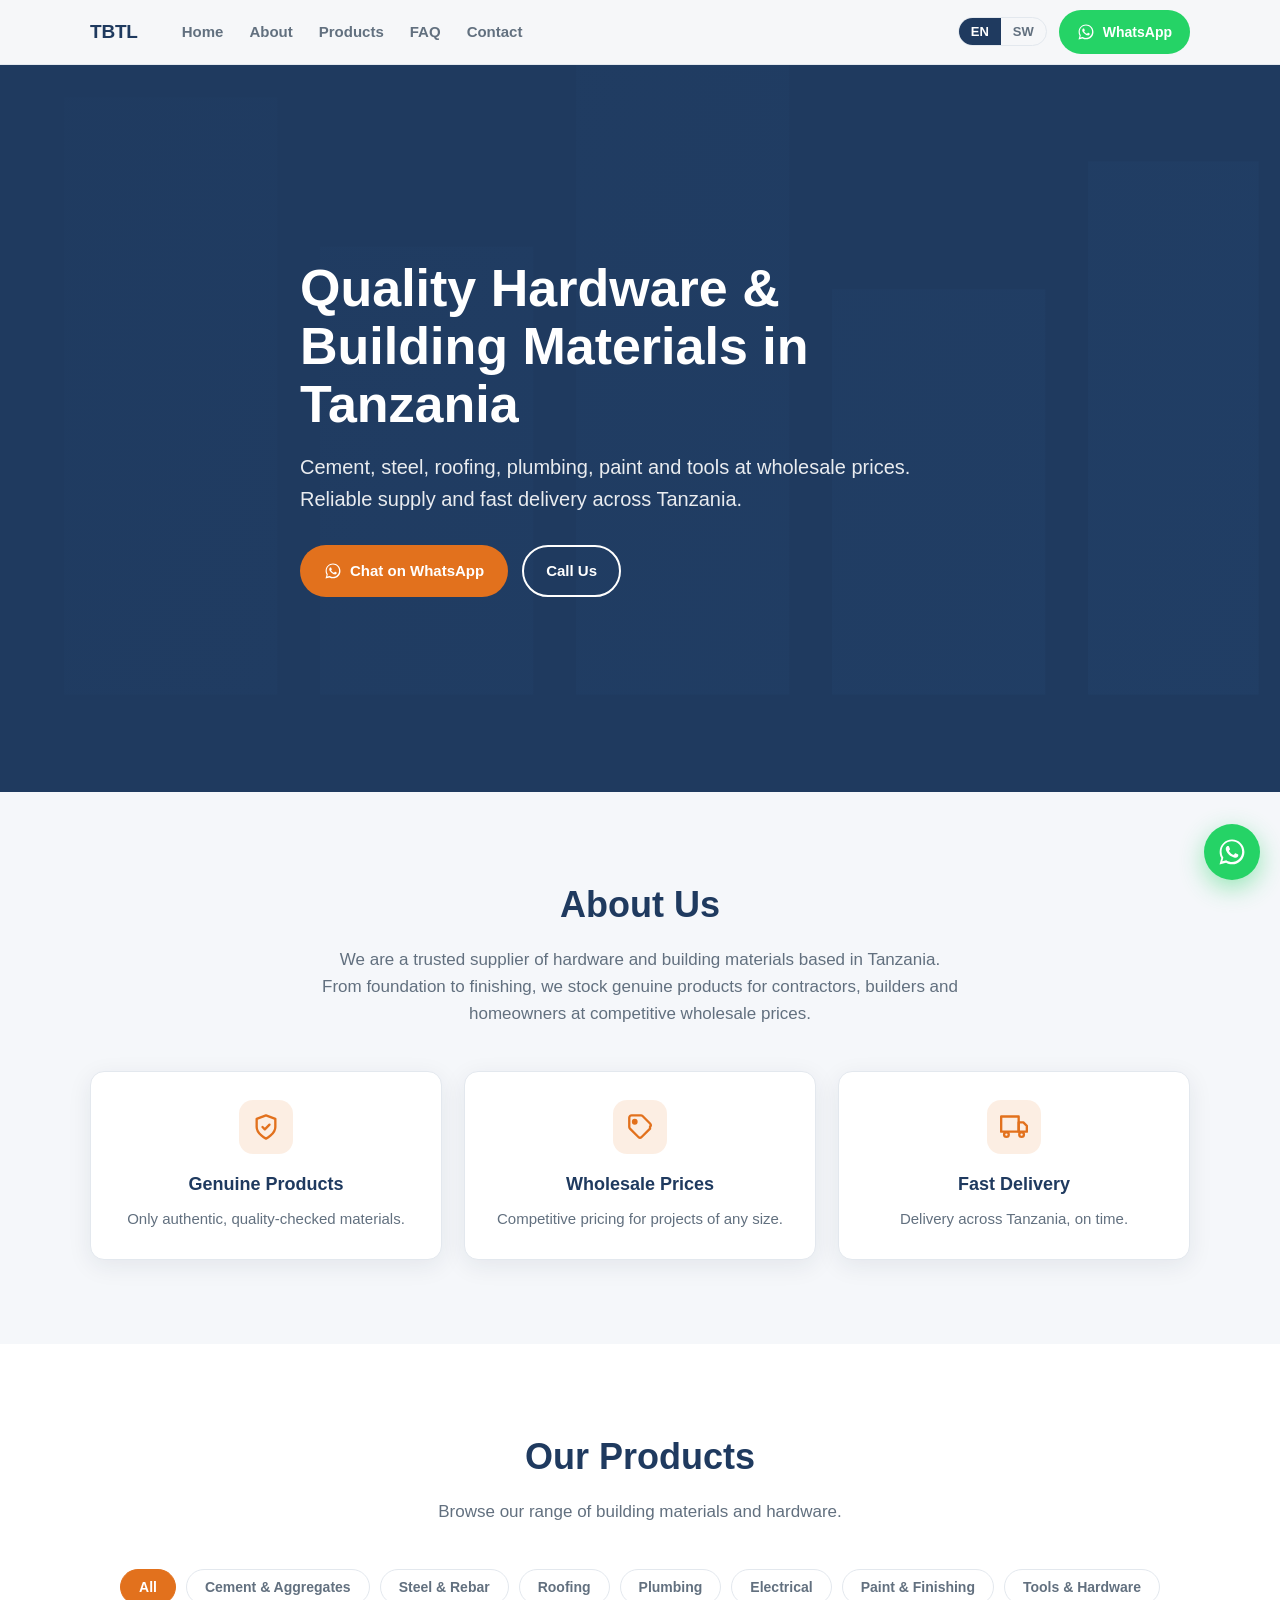
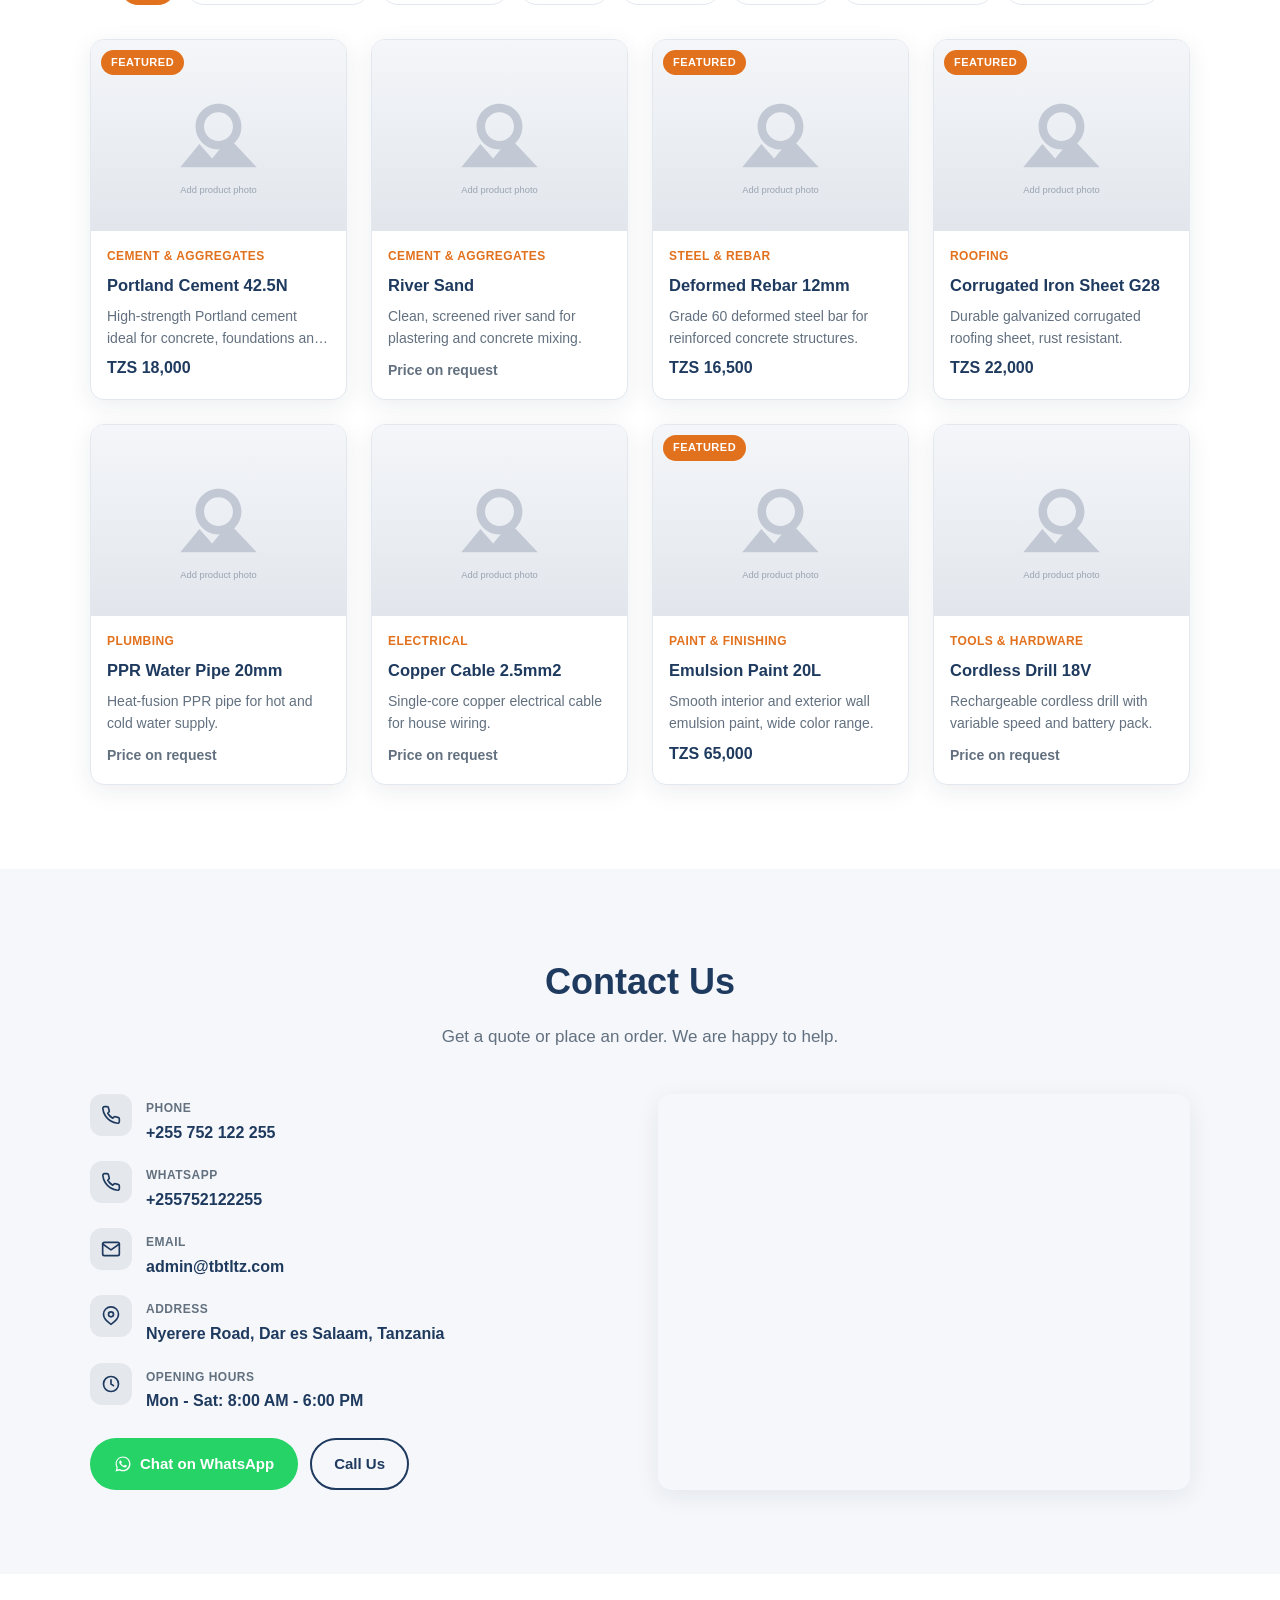
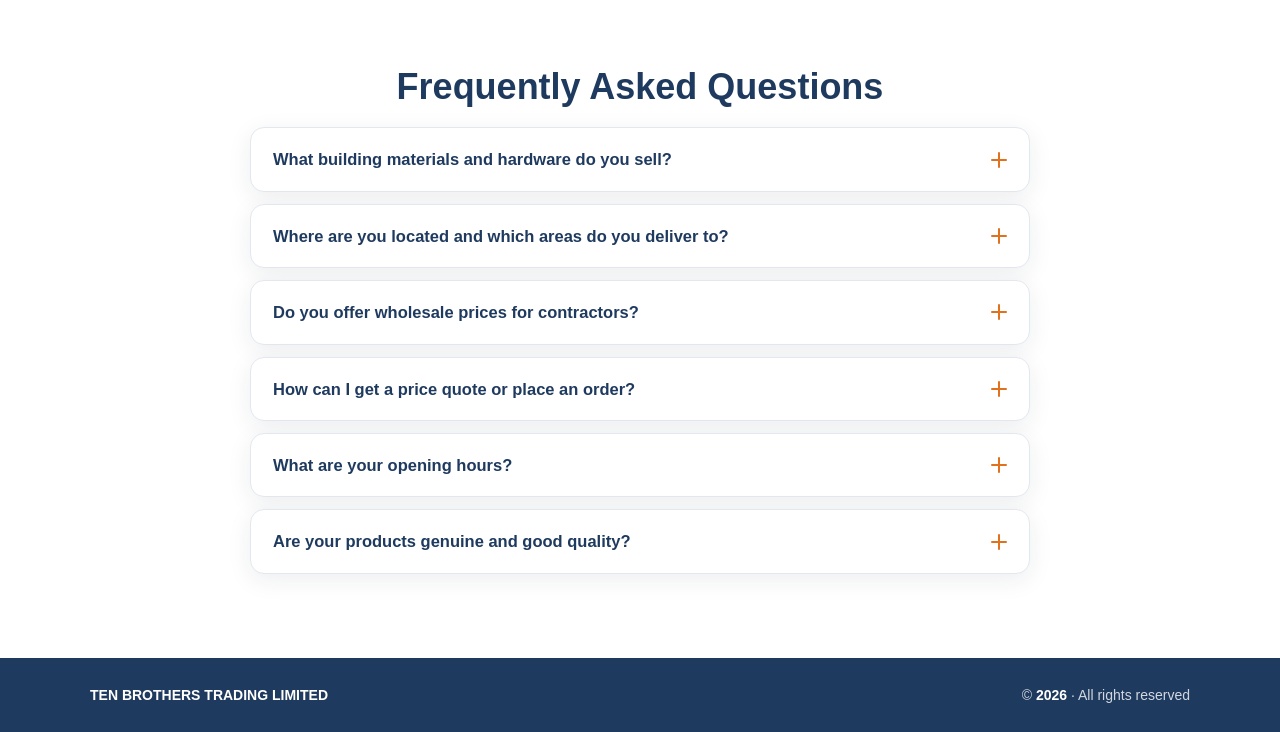
<file: index.html>
<!DOCTYPE html>
<html lang="en">
<head>
  <meta charset="UTF-8" />
  <meta name="viewport" content="width=device-width, initial-scale=1.0" />

  <!-- Primary SEO -->
  <title>Hardware &amp; Building Materials in Tanzania | Cement, Steel, Roofing | TBTL</title>
  <meta name="description" content="Trusted supplier of hardware and building materials in Tanzania. Cement, steel, rebar, roofing sheets (mabati), plumbing, electrical, paint and tools at wholesale prices. Fast delivery in Dar es Salaam and across Tanzania." />
  <meta name="keywords" content="hardware Tanzania, building materials Dar es Salaam, cement supplier Tanzania, steel rebar, roofing sheets, mabati, plumbing, paint, tools, wholesale construction materials" />
  <meta name="author" content="TEN BROTHERS TRADING LIMITED (TBTL)" />
  <meta name="robots" content="index, follow, max-image-preview:large, max-snippet:-1, max-video-preview:-1" />
  <link rel="canonical" href="https://tbtltz.com/" />
  <meta name="theme-color" content="#e2711d" />

  <!-- Language / geo targeting -->
  <meta name="language" content="English, Swahili" />
  <meta name="geo.region" content="TZ" />
  <meta name="geo.placename" content="Dar es Salaam, Tanzania" />
  <meta name="geo.position" content="-6.792354;39.208328" />
  <meta name="ICBM" content="-6.792354, 39.208328" />
  <link rel="alternate" hreflang="en" href="https://tbtltz.com/?lang=en" />
  <link rel="alternate" hreflang="sw" href="https://tbtltz.com/?lang=sw" />
  <link rel="alternate" hreflang="x-default" href="https://tbtltz.com/" />

  <!-- Open Graph (Facebook, WhatsApp, LinkedIn) -->
  <meta property="og:type" content="website" />
  <meta property="og:site_name" content="TEN BROTHERS TRADING LIMITED (TBTL)" />
  <meta property="og:title" content="Hardware &amp; Building Materials in Tanzania | TBTL" />
  <meta property="og:description" content="Cement, steel, roofing, plumbing, paint and tools at wholesale prices. Fast delivery across Tanzania. Chat with us on WhatsApp." />
  <meta property="og:url" content="https://tbtltz.com/" />
  <meta property="og:image" content="https://tbtltz.com/assets/images/og-cover.jpg" />
  <meta property="og:image:width" content="1200" />
  <meta property="og:image:height" content="630" />
  <meta property="og:locale" content="en_US" />
  <meta property="og:locale:alternate" content="sw_TZ" />

  <!-- Twitter / X -->
  <meta name="twitter:card" content="summary_large_image" />
  <meta name="twitter:title" content="Hardware &amp; Building Materials in Tanzania | TBTL" />
  <meta name="twitter:description" content="Cement, steel, roofing, plumbing, paint and tools at wholesale prices. Fast delivery across Tanzania." />
  <meta name="twitter:image" content="https://tbtltz.com/assets/images/og-cover.jpg" />

  <link rel="preconnect" href="https://fonts.googleapis.com" />
  <link rel="icon" href="data:image/svg+xml,<svg xmlns='http://www.w3.org/2000/svg' viewBox='0 0 100 100'><rect width='100' height='100' rx='20' fill='%23e2711d'/><text x='50' y='68' font-size='60' text-anchor='middle' fill='white' font-family='Arial'>T</text></svg>" />
  <link rel="stylesheet" href="/assets/css/style.css" />

  <!-- Structured data: Organization + LocalBusiness (HardwareStore). Enhanced/kept in sync by JS. -->
  <script type="application/ld+json" id="ld-business">
  {
    "@context": "https://schema.org",
    "@type": "HardwareStore",
    "@id": "https://tbtltz.com/#business",
    "name": "TEN BROTHERS TRADING LIMITED",
    "alternateName": "TBTL",
    "url": "https://tbtltz.com/",
    "image": "https://tbtltz.com/assets/images/og-cover.jpg",
    "description": "Trusted supplier of hardware and building materials in Tanzania, including cement, steel, roofing, plumbing, electrical, paint and tools at wholesale prices.",
    "telephone": "+255 752 122 255",
    "email": "admin@tbtltz.com",
    "priceRange": "$$",
    "currenciesAccepted": "TZS",
    "address": {
      "@type": "PostalAddress",
      "streetAddress": "Nyerere Road",
      "addressLocality": "Dar es Salaam",
      "addressCountry": "TZ"
    },
    "geo": { "@type": "GeoCoordinates", "latitude": "-6.792354", "longitude": "39.208328" },
    "areaServed": [
      { "@type": "AdministrativeArea", "name": "Dar es Salaam" },
      { "@type": "Country", "name": "Tanzania" }
    ],
    "openingHoursSpecification": [{
      "@type": "OpeningHoursSpecification",
      "dayOfWeek": ["Monday","Tuesday","Wednesday","Thursday","Friday","Saturday"],
      "opens": "08:00", "closes": "18:00"
    }],
    "knowsLanguage": ["en","sw"]
  }
  </script>
</head>
<body>
  <header class="site-header" id="siteHeader">
    <div class="container header-inner">
      <a href="#home" class="logo" id="logo">Uzalendo Hardware</a>
      <nav class="nav" id="mainNav">
        <a href="#home" data-i18n="nav.home">Home</a>
        <a href="#about" data-i18n="nav.about">About</a>
        <a href="#products" data-i18n="nav.products">Products</a>
        <a href="#faq" data-i18n="nav.faq">FAQ</a>
        <a href="#contact" data-i18n="nav.contact">Contact</a>
      </nav>
      <div class="header-actions">
        <div class="lang-switch" role="group" aria-label="Language">
          <button type="button" data-lang="en" class="lang-btn active">EN</button>
          <button type="button" data-lang="sw" class="lang-btn">SW</button>
        </div>
        <a href="#contact" class="btn btn-whatsapp" id="headerWhatsApp" target="_blank" rel="noopener">
          <span class="wa-icon" aria-hidden="true"></span><span data-i18n="nav.chat">WhatsApp</span>
        </a>
        <button type="button" class="menu-toggle" id="menuToggle" aria-label="Menu" aria-expanded="false">
          <span></span><span></span><span></span>
        </button>
      </div>
    </div>
  </header>

  <main>
    <section class="hero" id="home">
      <div class="hero-overlay"></div>
      <div class="container hero-content">
        <h1 id="heroTitle">Quality Hardware &amp; Building Materials in Tanzania</h1>
        <p id="heroSubtitle">Cement, steel, roofing, plumbing, paint and tools at wholesale prices. Reliable supply and fast delivery across Tanzania.</p>
        <div class="hero-cta">
          <a href="#" class="btn btn-primary" id="heroWhatsApp" target="_blank" rel="noopener">
            <span class="wa-icon" aria-hidden="true"></span><span data-i18n="hero.chat">Chat on WhatsApp</span>
          </a>
          <a href="#" class="btn btn-outline" id="heroCall">
            <span data-i18n="hero.call">Call Us</span>
          </a>
        </div>
      </div>
    </section>

    <section class="section about" id="about">
      <div class="container">
        <h2 id="aboutTitle" class="section-title">About Us</h2>
        <p id="aboutBody" class="section-lead">We are a trusted supplier of hardware and building materials based in Tanzania. From foundation to finishing, we stock genuine products for contractors, builders and homeowners at competitive wholesale prices.</p>
        <div class="highlights" id="highlights"></div>
      </div>
    </section>

    <section class="section products" id="products">
      <div class="container">
        <h2 id="productsTitle" class="section-title">Our Products</h2>
        <p id="productsSubtitle" class="section-lead">Browse our range of building materials and hardware.</p>
        <div class="filters" id="filters"></div>
        <div class="product-grid" id="productGrid"></div>
        <p class="empty-note" id="emptyNote" hidden></p>
      </div>
    </section>

    <section class="section contact" id="contact">
      <div class="container">
        <h2 id="contactTitle" class="section-title">Contact Us</h2>
        <p id="contactSubtitle" class="section-lead">Get a quote or place an order. We are happy to help.</p>
        <div class="contact-grid">
          <div class="contact-info">
            <ul class="contact-list" id="contactList"></ul>
            <div class="contact-buttons">
              <a href="#" class="btn btn-whatsapp" id="contactWhatsApp" target="_blank" rel="noopener">
                <span class="wa-icon" aria-hidden="true"></span><span data-i18n="hero.chat">Chat on WhatsApp</span>
              </a>
              <a href="#" class="btn btn-outline" id="contactCall"><span data-i18n="hero.call">Call Us</span></a>
            </div>
          </div>
          <div class="contact-map">
            <iframe id="mapFrame" title="Map" loading="lazy" referrerpolicy="no-referrer-when-downgrade"></iframe>
          </div>
        </div>
      </div>
    </section>

    <section class="section faq" id="faq">
      <div class="container container-narrow">
        <h2 id="faqTitle" class="section-title">Frequently Asked Questions</h2>
        <div class="faq-list" id="faqList"></div>
      </div>
    </section>
  </main>

  <noscript>
    <div style="max-width:800px;margin:90px auto;padding:0 20px;font-family:Arial,sans-serif;color:#21303f">
      <h1>TEN BROTHERS TRADING LIMITED - Hardware &amp; Building Materials in Tanzania</h1>
      <p>We are a trusted supplier of hardware and building materials based in Dar es Salaam, Tanzania. We stock cement, steel and rebar, roofing sheets (mabati), plumbing, electrical, paint and tools at wholesale prices, with fast delivery across Tanzania.</p>
      <p><strong>Contact:</strong> Phone +255 752 122 255 &middot; Email admin@tbtltz.com &middot; Dar es Salaam, Tanzania &middot; Open Mon-Sat 8:00-18:00.</p>
      <p>Please enable JavaScript to view our full product catalogue, or contact us directly for a quote.</p>
    </div>
  </noscript>

  <footer class="site-footer">
    <div class="container footer-inner">
      <span id="footerName"></span>
      <span class="footer-copy">&copy; <span id="year"></span> · <span data-i18n="footer.rights">All rights reserved</span></span>
    </div>
  </footer>

  <div class="modal" id="productModal" hidden>
    <div class="modal-backdrop" data-close></div>
    <div class="modal-dialog" role="dialog" aria-modal="true" aria-labelledby="modalName">
      <button type="button" class="modal-close" data-close aria-label="Close">&times;</button>
      <img id="modalImage" alt="" loading="lazy" />
      <div class="modal-body">
        <span class="modal-category" id="modalCategory"></span>
        <h3 id="modalName"></h3>
        <p id="modalDesc"></p>
        <dl class="modal-meta">
          <div id="modalSpecRow"><dt data-i18n="modal.spec">Specification</dt><dd id="modalSpec"></dd></div>
          <div id="modalPriceRow"><dt data-i18n="modal.price">Price</dt><dd id="modalPrice"></dd></div>
        </dl>
        <a href="#" class="btn btn-whatsapp btn-block" id="modalWhatsApp" target="_blank" rel="noopener">
          <span class="wa-icon" aria-hidden="true"></span><span data-i18n="modal.enquire">Enquire on WhatsApp</span>
        </a>
      </div>
    </div>
  </div>

  <a href="#" class="whatsapp-fab" id="fabWhatsApp" target="_blank" rel="noopener" aria-label="WhatsApp">
    <span class="wa-icon" aria-hidden="true"></span>
  </a>

  <script src="/assets/js/main.js"></script>
</body>
</html>
</file>
<file: assets/css/style.css>
:root {
  --brand: #e2711d;
  --brand-dark: #1f3a5f;
  --brand-ink: #16233a;
  --wa: #25d366;
  --wa-dark: #1da851;
  --bg: #ffffff;
  --bg-soft: #f5f7fa;
  --text: #21303f;
  --muted: #62707f;
  --border: #e3e8ee;
  --shadow: 0 6px 24px rgba(20, 35, 58, 0.08);
  --shadow-lg: 0 16px 48px rgba(20, 35, 58, 0.16);
  --radius: 14px;
  --maxw: 1140px;
}

* { box-sizing: border-box; }

html { scroll-behavior: smooth; scroll-padding-top: 76px; }

body {
  margin: 0;
  font-family: "Segoe UI", Roboto, "Helvetica Neue", Arial, sans-serif;
  color: var(--text);
  background: var(--bg);
  line-height: 1.6;
  -webkit-font-smoothing: antialiased;
}

img { max-width: 100%; display: block; }

a { color: inherit; text-decoration: none; }

.container { width: 100%; max-width: var(--maxw); margin: 0 auto; padding: 0 20px; }

/* Buttons */
.btn {
  display: inline-flex;
  align-items: center;
  gap: 8px;
  padding: 12px 22px;
  border-radius: 999px;
  font-weight: 600;
  font-size: 15px;
  border: 2px solid transparent;
  cursor: pointer;
  transition: transform .15s ease, box-shadow .15s ease, background .15s ease;
  white-space: nowrap;
}
.btn:active { transform: translateY(1px); }
.btn-primary { background: var(--brand); color: #fff; }
.btn-primary:hover { box-shadow: 0 8px 20px rgba(226, 113, 29, .35); }
.btn-outline { background: transparent; border-color: currentColor; color: #fff; }
.btn-outline:hover { background: rgba(255,255,255,.12); }
.btn-whatsapp { background: var(--wa); color: #fff; }
.btn-whatsapp:hover { background: var(--wa-dark); }
.btn-block { width: 100%; justify-content: center; }

.wa-icon {
  width: 18px; height: 18px; flex: 0 0 18px;
  background: currentColor;
  -webkit-mask: url("data:image/svg+xml;utf8,<svg xmlns='http://www.w3.org/2000/svg' viewBox='0 0 24 24'><path d='M12.04 2C6.58 2 2.13 6.45 2.13 11.91c0 1.75.46 3.45 1.32 4.95L2 22l5.25-1.38c1.45.79 3.08 1.21 4.79 1.21 5.46 0 9.91-4.45 9.91-9.91S17.5 2 12.04 2zm0 18.02c-1.53 0-3.03-.41-4.34-1.19l-.31-.18-3.12.82.83-3.04-.2-.31a8.2 8.2 0 01-1.26-4.39c0-4.54 3.7-8.24 8.25-8.24s8.24 3.7 8.24 8.24-3.7 8.25-8.29 8.25zm4.52-6.16c-.25-.12-1.47-.72-1.69-.81-.23-.08-.39-.12-.56.12-.16.25-.64.81-.79.97-.14.17-.29.19-.54.06-.25-.12-1.05-.39-1.99-1.23-.74-.66-1.23-1.47-1.38-1.72-.14-.25-.02-.38.11-.51.11-.11.25-.29.37-.43.13-.14.17-.25.25-.41.08-.17.04-.31-.02-.43-.06-.12-.56-1.34-.76-1.84-.2-.48-.4-.42-.56-.43h-.48c-.17 0-.43.06-.66.31-.23.25-.86.85-.86 2.07 0 1.22.89 2.4 1.01 2.56.12.17 1.75 2.67 4.23 3.74.59.26 1.05.41 1.41.52.59.19 1.13.16 1.56.1.48-.07 1.47-.6 1.68-1.18.21-.58.21-1.07.14-1.18-.06-.11-.22-.17-.47-.29z'/></svg>") center/contain no-repeat;
          mask: url("data:image/svg+xml;utf8,<svg xmlns='http://www.w3.org/2000/svg' viewBox='0 0 24 24'><path d='M12.04 2C6.58 2 2.13 6.45 2.13 11.91c0 1.75.46 3.45 1.32 4.95L2 22l5.25-1.38c1.45.79 3.08 1.21 4.79 1.21 5.46 0 9.91-4.45 9.91-9.91S17.5 2 12.04 2zm0 18.02c-1.53 0-3.03-.41-4.34-1.19l-.31-.18-3.12.82.83-3.04-.2-.31a8.2 8.2 0 01-1.26-4.39c0-4.54 3.7-8.24 8.25-8.24s8.24 3.7 8.24 8.24-3.7 8.25-8.29 8.25zm4.52-6.16c-.25-.12-1.47-.72-1.69-.81-.23-.08-.39-.12-.56.12-.16.25-.64.81-.79.97-.14.17-.29.19-.54.06-.25-.12-1.05-.39-1.99-1.23-.74-.66-1.23-1.47-1.38-1.72-.14-.25-.02-.38.11-.51.11-.11.25-.29.37-.43.13-.14.17-.25.25-.41.08-.17.04-.31-.02-.43-.06-.12-.56-1.34-.76-1.84-.2-.48-.4-.42-.56-.43h-.48c-.17 0-.43.06-.66.31-.23.25-.86.85-.86 2.07 0 1.22.89 2.4 1.01 2.56.12.17 1.75 2.67 4.23 3.74.59.26 1.05.41 1.41.52.59.19 1.13.16 1.56.1.48-.07 1.47-.6 1.68-1.18.21-.58.21-1.07.14-1.18-.06-.11-.22-.17-.47-.29z'/></svg>") center/contain no-repeat;
}

/* Header */
.site-header {
  position: fixed; top: 0; left: 0; right: 0; z-index: 50;
  background: rgba(255,255,255,.96);
  backdrop-filter: blur(8px);
  border-bottom: 1px solid var(--border);
}
.header-inner { display: flex; align-items: center; gap: 16px; height: 64px; }
.logo { font-weight: 800; font-size: 19px; color: var(--brand-dark); letter-spacing: -.2px; }
.nav { display: flex; gap: 26px; margin-left: 28px; }
.nav a { font-weight: 600; color: var(--muted); font-size: 15px; transition: color .15s; }
.nav a:hover { color: var(--brand); }
.header-actions { margin-left: auto; display: flex; align-items: center; gap: 12px; }

.lang-switch { display: inline-flex; border: 1px solid var(--border); border-radius: 999px; overflow: hidden; }
.lang-btn { border: none; background: transparent; padding: 6px 12px; font-weight: 700; font-size: 13px; color: var(--muted); cursor: pointer; }
.lang-btn.active { background: var(--brand-dark); color: #fff; }

.header-actions .btn-whatsapp { padding: 9px 16px; font-size: 14px; }

.menu-toggle { display: none; flex-direction: column; gap: 5px; background: none; border: none; cursor: pointer; padding: 6px; }
.menu-toggle span { width: 24px; height: 2px; background: var(--brand-dark); border-radius: 2px; transition: .2s; }

/* Hero */
.hero {
  position: relative;
  min-height: 88vh;
  display: flex;
  align-items: center;
  color: #fff;
  background:
    linear-gradient(120deg, rgba(31,58,95,.92), rgba(31,58,95,.55)),
    url("data:image/svg+xml,%3Csvg xmlns='http://www.w3.org/2000/svg' width='1200' height='800'%3E%3Crect width='1200' height='800' fill='%231f3a5f'/%3E%3Cg fill='%23274a75' opacity='.6'%3E%3Crect x='60' y='120' width='200' height='560'/%3E%3Crect x='300' y='260' width='200' height='420'/%3E%3Crect x='540' y='60' width='200' height='620'/%3E%3Crect x='780' y='300' width='200' height='380'/%3E%3Crect x='1020' y='180' width='160' height='500'/%3E%3C/g%3E%3C/svg%3E");
  background-size: cover;
  background-position: center;
  padding-top: 64px;
}
.hero-content { max-width: 720px; }
.hero h1 { font-size: clamp(30px, 5vw, 52px); line-height: 1.12; margin: 0 0 18px; font-weight: 800; }
.hero p { font-size: clamp(16px, 2.2vw, 20px); color: rgba(255,255,255,.9); margin: 0 0 30px; }
.hero-cta { display: flex; gap: 14px; flex-wrap: wrap; }

/* Sections */
.section { padding: 84px 0; }
.section:nth-of-type(even) { background: var(--bg-soft); }
.section-title { font-size: clamp(26px, 4vw, 36px); font-weight: 800; color: var(--brand-ink); margin: 0 0 12px; text-align: center; }
.section-lead { color: var(--muted); font-size: 17px; text-align: center; max-width: 640px; margin: 0 auto 44px; }

/* About highlights */
.highlights { display: grid; grid-template-columns: repeat(3, 1fr); gap: 22px; margin-top: 10px; }
.highlight { background: #fff; border: 1px solid var(--border); border-radius: var(--radius); padding: 28px; text-align: center; box-shadow: var(--shadow); }
.highlight .icon { width: 54px; height: 54px; margin: 0 auto 16px; border-radius: 14px; background: rgba(226,113,29,.12); color: var(--brand); display: grid; place-items: center; }
.highlight .icon svg { width: 28px; height: 28px; }
.highlight h3 { margin: 0 0 8px; font-size: 18px; color: var(--brand-ink); }
.highlight p { margin: 0; color: var(--muted); font-size: 15px; }

/* Filters */
.filters { display: flex; flex-wrap: wrap; gap: 10px; justify-content: center; margin-bottom: 34px; }
.filter-btn { border: 1px solid var(--border); background: #fff; color: var(--muted); padding: 9px 18px; border-radius: 999px; font-weight: 600; font-size: 14px; cursor: pointer; transition: .15s; }
.filter-btn:hover { border-color: var(--brand); color: var(--brand); }
.filter-btn.active { background: var(--brand); border-color: var(--brand); color: #fff; }

/* Product grid */
.product-grid { display: grid; grid-template-columns: repeat(4, 1fr); gap: 24px; }
.product-card {
  background: #fff; border: 1px solid var(--border); border-radius: var(--radius);
  overflow: hidden; cursor: pointer; box-shadow: var(--shadow);
  transition: transform .18s ease, box-shadow .18s ease;
  display: flex; flex-direction: column;
}
.product-card:hover { transform: translateY(-4px); box-shadow: var(--shadow-lg); }
.product-card .thumb { aspect-ratio: 4 / 3; background: var(--bg-soft); position: relative; }
.product-card .thumb img { width: 100%; height: 100%; object-fit: cover; }
.product-card .badge { position: absolute; top: 10px; left: 10px; background: var(--brand); color: #fff; font-size: 11px; font-weight: 700; padding: 4px 10px; border-radius: 999px; text-transform: uppercase; letter-spacing: .5px; }
.product-card .card-body { padding: 16px 16px 18px; display: flex; flex-direction: column; gap: 6px; flex: 1; }
.product-card .card-cat { font-size: 12px; color: var(--brand); font-weight: 700; text-transform: uppercase; letter-spacing: .4px; }
.product-card h3 { margin: 0; font-size: 16.5px; color: var(--brand-ink); }
.product-card .card-desc { color: var(--muted); font-size: 14px; margin: 0; display: -webkit-box; -webkit-line-clamp: 2; -webkit-box-orient: vertical; overflow: hidden; }
.product-card .card-price { margin-top: auto; font-weight: 800; color: var(--brand-dark); font-size: 16px; }
.empty-note { text-align: center; color: var(--muted); }

/* Contact */
.contact-grid { display: grid; grid-template-columns: 1fr 1fr; gap: 36px; align-items: stretch; }
.contact-list { list-style: none; padding: 0; margin: 0 0 24px; display: flex; flex-direction: column; gap: 16px; }
.contact-list li { display: flex; gap: 14px; align-items: flex-start; }
.contact-list .ci { width: 42px; height: 42px; flex: 0 0 42px; border-radius: 12px; background: rgba(31,58,95,.08); color: var(--brand-dark); display: grid; place-items: center; }
.contact-list .ci svg { width: 20px; height: 20px; }
.contact-list .ct { font-size: 12px; text-transform: uppercase; letter-spacing: .5px; color: var(--muted); font-weight: 700; }
.contact-list .cv { font-size: 16px; color: var(--brand-ink); font-weight: 600; }
.contact-buttons { display: flex; gap: 12px; flex-wrap: wrap; }
.contact-buttons .btn-outline { color: var(--brand-dark); }
.contact-map { border-radius: var(--radius); overflow: hidden; box-shadow: var(--shadow); min-height: 340px; }
.contact-map iframe { width: 100%; height: 100%; min-height: 340px; border: 0; }

/* Footer */
.site-footer { background: var(--brand-ink); color: rgba(255,255,255,.8); padding: 26px 0; }
.footer-inner { display: flex; justify-content: space-between; gap: 12px; flex-wrap: wrap; font-size: 14px; }
.footer-inner span:first-child { font-weight: 700; color: #fff; }

/* Modal */
.modal { position: fixed; inset: 0; z-index: 100; display: grid; place-items: center; padding: 20px; }
.modal[hidden] { display: none; }
.modal-backdrop { position: absolute; inset: 0; background: rgba(16,25,40,.6); backdrop-filter: blur(2px); }
.modal-dialog { position: relative; background: #fff; border-radius: 18px; max-width: 560px; width: 100%; max-height: 90vh; overflow: auto; box-shadow: var(--shadow-lg); }
.modal-dialog img { width: 100%; aspect-ratio: 4 / 3; object-fit: cover; background: var(--bg-soft); }
.modal-close { position: absolute; top: 12px; right: 12px; width: 38px; height: 38px; border-radius: 50%; border: none; background: rgba(255,255,255,.9); font-size: 26px; line-height: 1; cursor: pointer; color: var(--brand-ink); box-shadow: var(--shadow); }
.modal-body { padding: 24px; }
.modal-category { font-size: 12px; color: var(--brand); font-weight: 700; text-transform: uppercase; letter-spacing: .5px; }
.modal-body h3 { margin: 6px 0 12px; font-size: 23px; color: var(--brand-ink); }
.modal-body p { color: var(--muted); margin: 0 0 18px; }
.modal-meta { display: flex; gap: 30px; margin: 0 0 22px; }
.modal-meta div { margin: 0; }
.modal-meta dt { font-size: 12px; text-transform: uppercase; letter-spacing: .5px; color: var(--muted); font-weight: 700; margin-bottom: 2px; }
.modal-meta dd { margin: 0; font-size: 16px; font-weight: 700; color: var(--brand-ink); }

/* FAQ */
.container-narrow { max-width: 820px; }
.faq-list { display: flex; flex-direction: column; gap: 12px; margin-top: 8px; }
.faq-item { background: #fff; border: 1px solid var(--border); border-radius: var(--radius); box-shadow: var(--shadow); overflow: hidden; }
.faq-item summary { list-style: none; cursor: pointer; padding: 18px 22px; font-weight: 700; color: var(--brand-ink); display: flex; align-items: center; justify-content: space-between; gap: 16px; font-size: 16.5px; }
.faq-item summary::-webkit-details-marker { display: none; }
.faq-icon { position: relative; width: 16px; height: 16px; flex: 0 0 16px; }
.faq-icon::before, .faq-icon::after { content: ""; position: absolute; background: var(--brand); border-radius: 2px; transition: transform .2s ease; }
.faq-icon::before { top: 7px; left: 0; width: 16px; height: 2px; }
.faq-icon::after { top: 0; left: 7px; width: 2px; height: 16px; }
.faq-item[open] .faq-icon::after { transform: scaleY(0); }
.faq-answer { padding: 0 22px 20px; color: var(--muted); }
.faq-answer p { margin: 0; }

/* WhatsApp floating button */
.whatsapp-fab {
  position: fixed; right: 20px; bottom: 20px; z-index: 60;
  width: 56px; height: 56px; border-radius: 50%;
  background: var(--wa); color: #fff; display: grid; place-items: center;
  box-shadow: 0 8px 24px rgba(37,211,102,.45);
  transition: transform .15s;
}
.whatsapp-fab:hover { transform: scale(1.06); }
.whatsapp-fab .wa-icon { width: 30px; height: 30px; }

/* Responsive */
@media (max-width: 1000px) {
  .product-grid { grid-template-columns: repeat(3, 1fr); }
}
@media (max-width: 860px) {
  .nav { display: none; position: absolute; top: 64px; left: 0; right: 0; flex-direction: column; gap: 0; background: #fff; border-bottom: 1px solid var(--border); margin: 0; box-shadow: var(--shadow); }
  .nav.open { display: flex; }
  .nav a { padding: 14px 20px; border-top: 1px solid var(--border); }
  .menu-toggle { display: flex; }
  .header-actions .btn-whatsapp span:not(.wa-icon) { display: none; }
  .header-actions .btn-whatsapp { padding: 9px 11px; }
  .product-grid { grid-template-columns: repeat(2, 1fr); }
  .highlights { grid-template-columns: 1fr; }
  .contact-grid { grid-template-columns: 1fr; }
  .section { padding: 60px 0; }
}
@media (max-width: 480px) {
  .product-grid { grid-template-columns: 1fr 1fr; gap: 14px; }
  .product-card h3 { font-size: 15px; }
  .hero { min-height: 82vh; }
  .header-actions { gap: 8px; }
}
</file>
